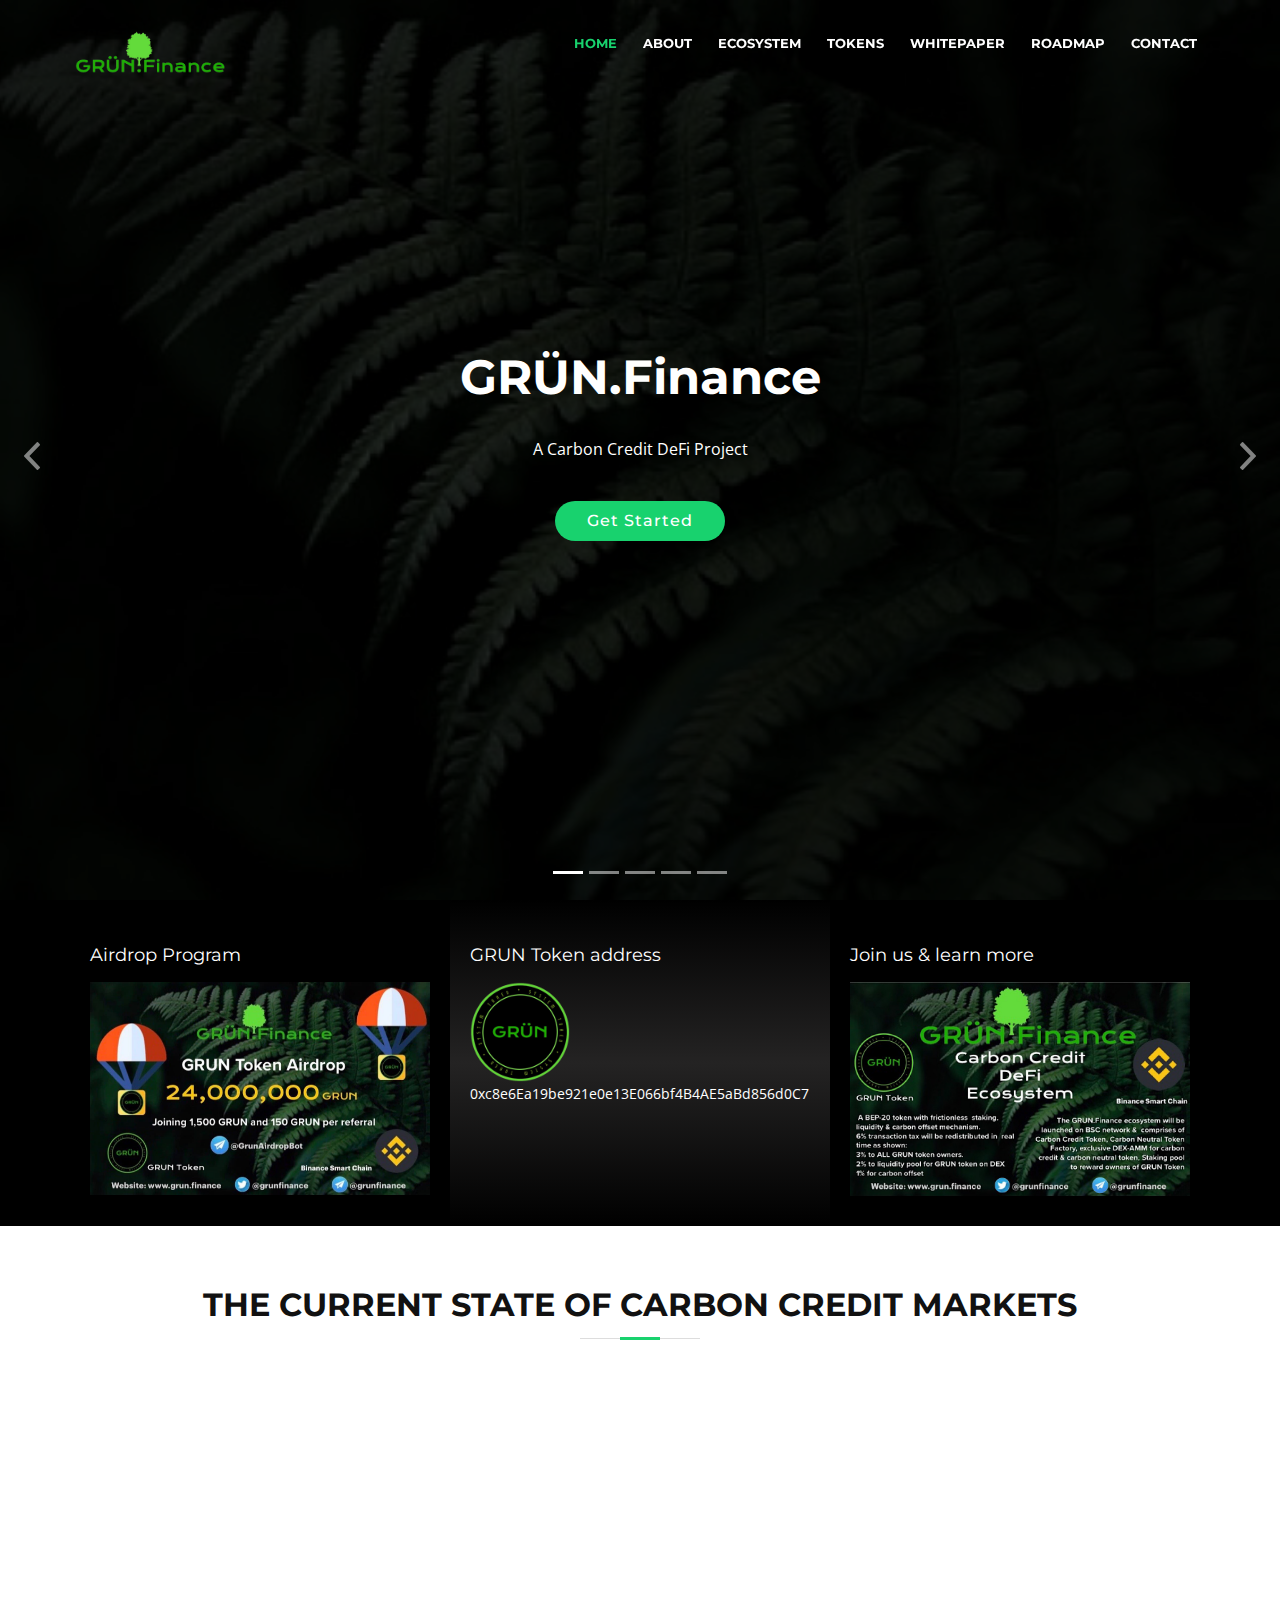
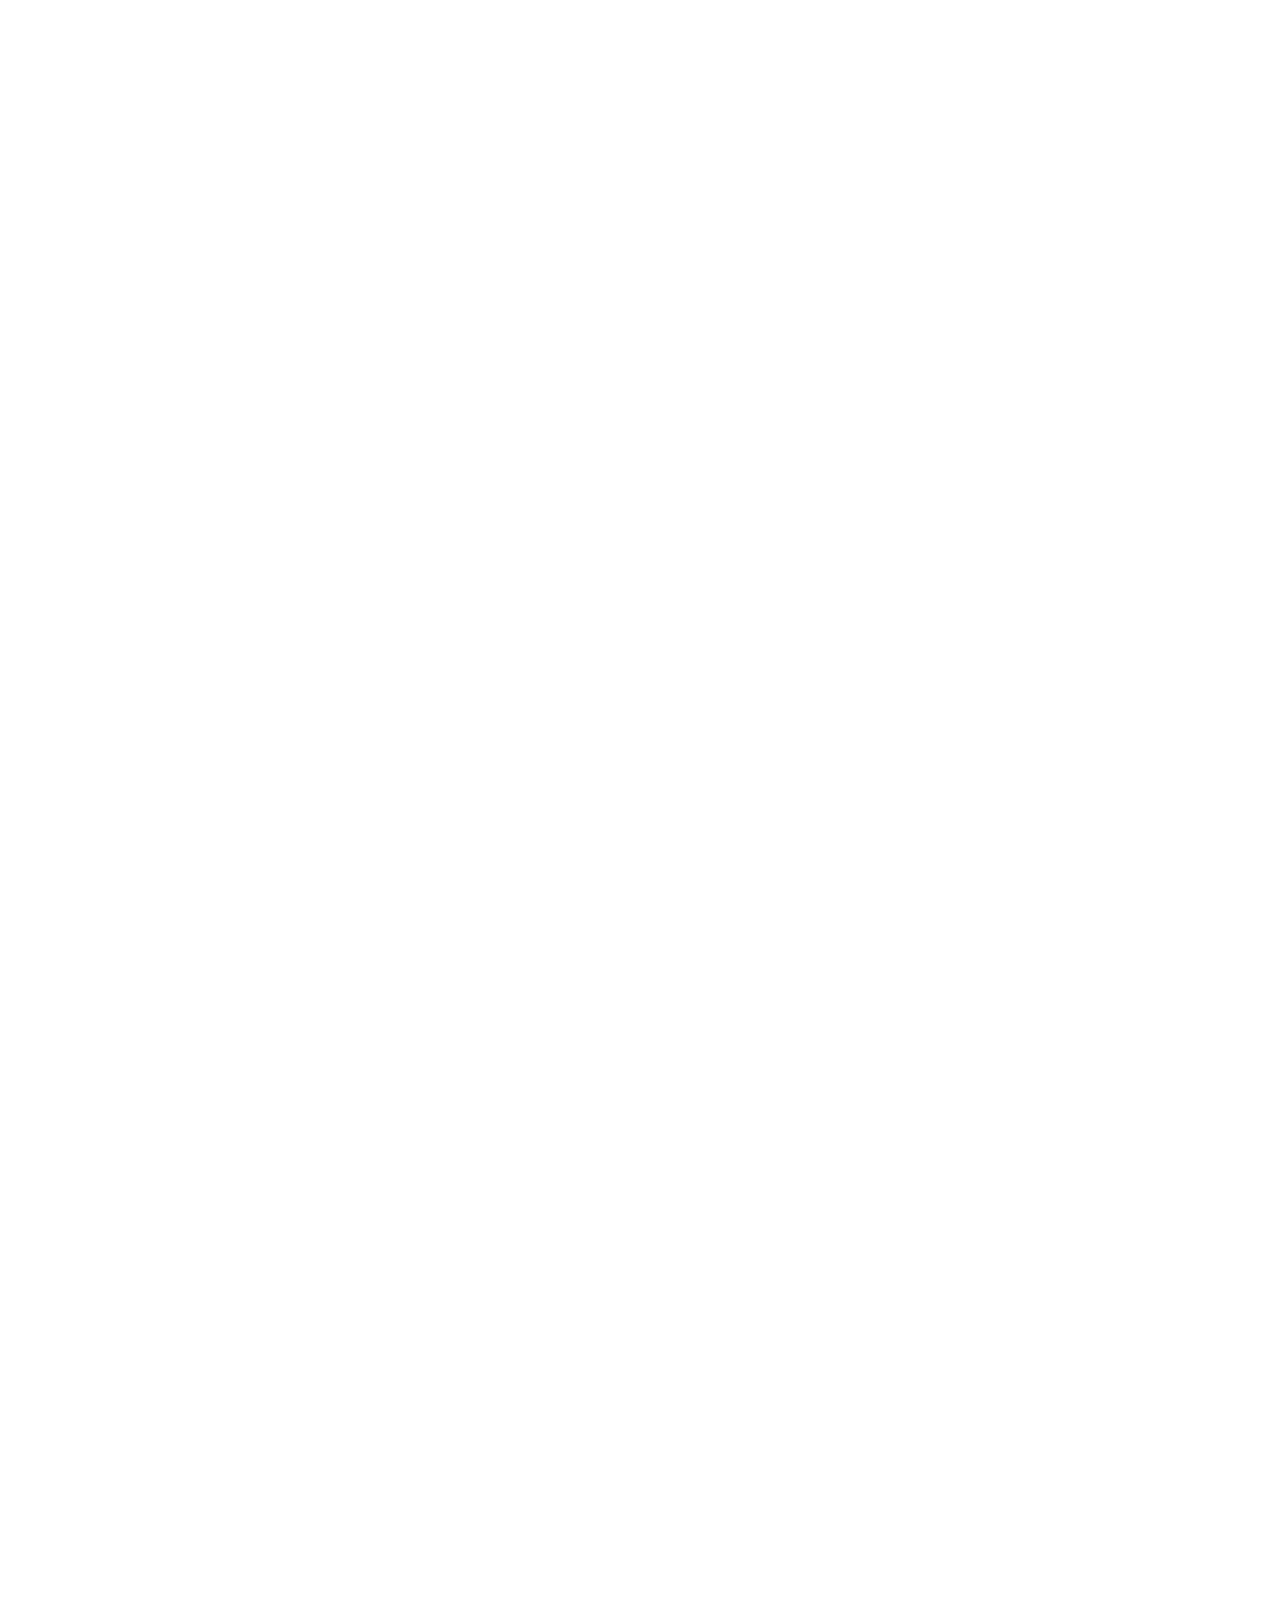
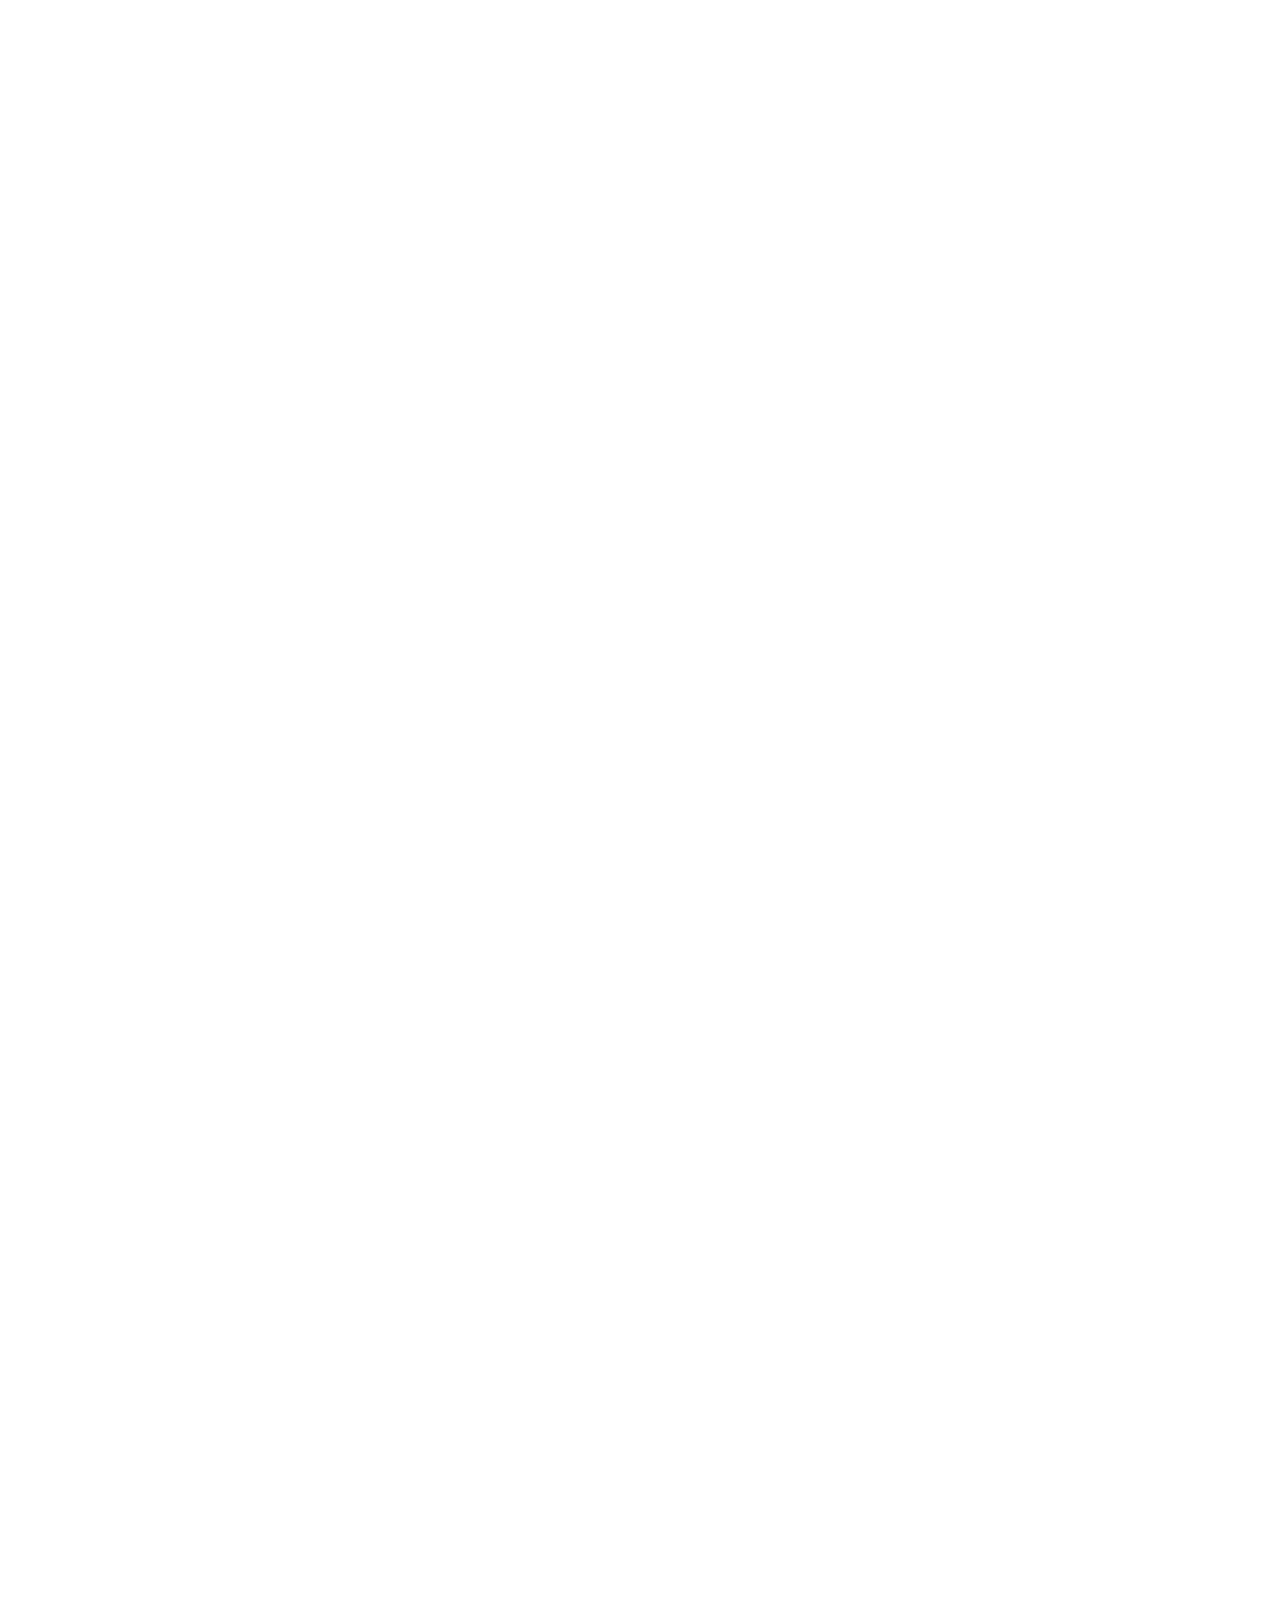
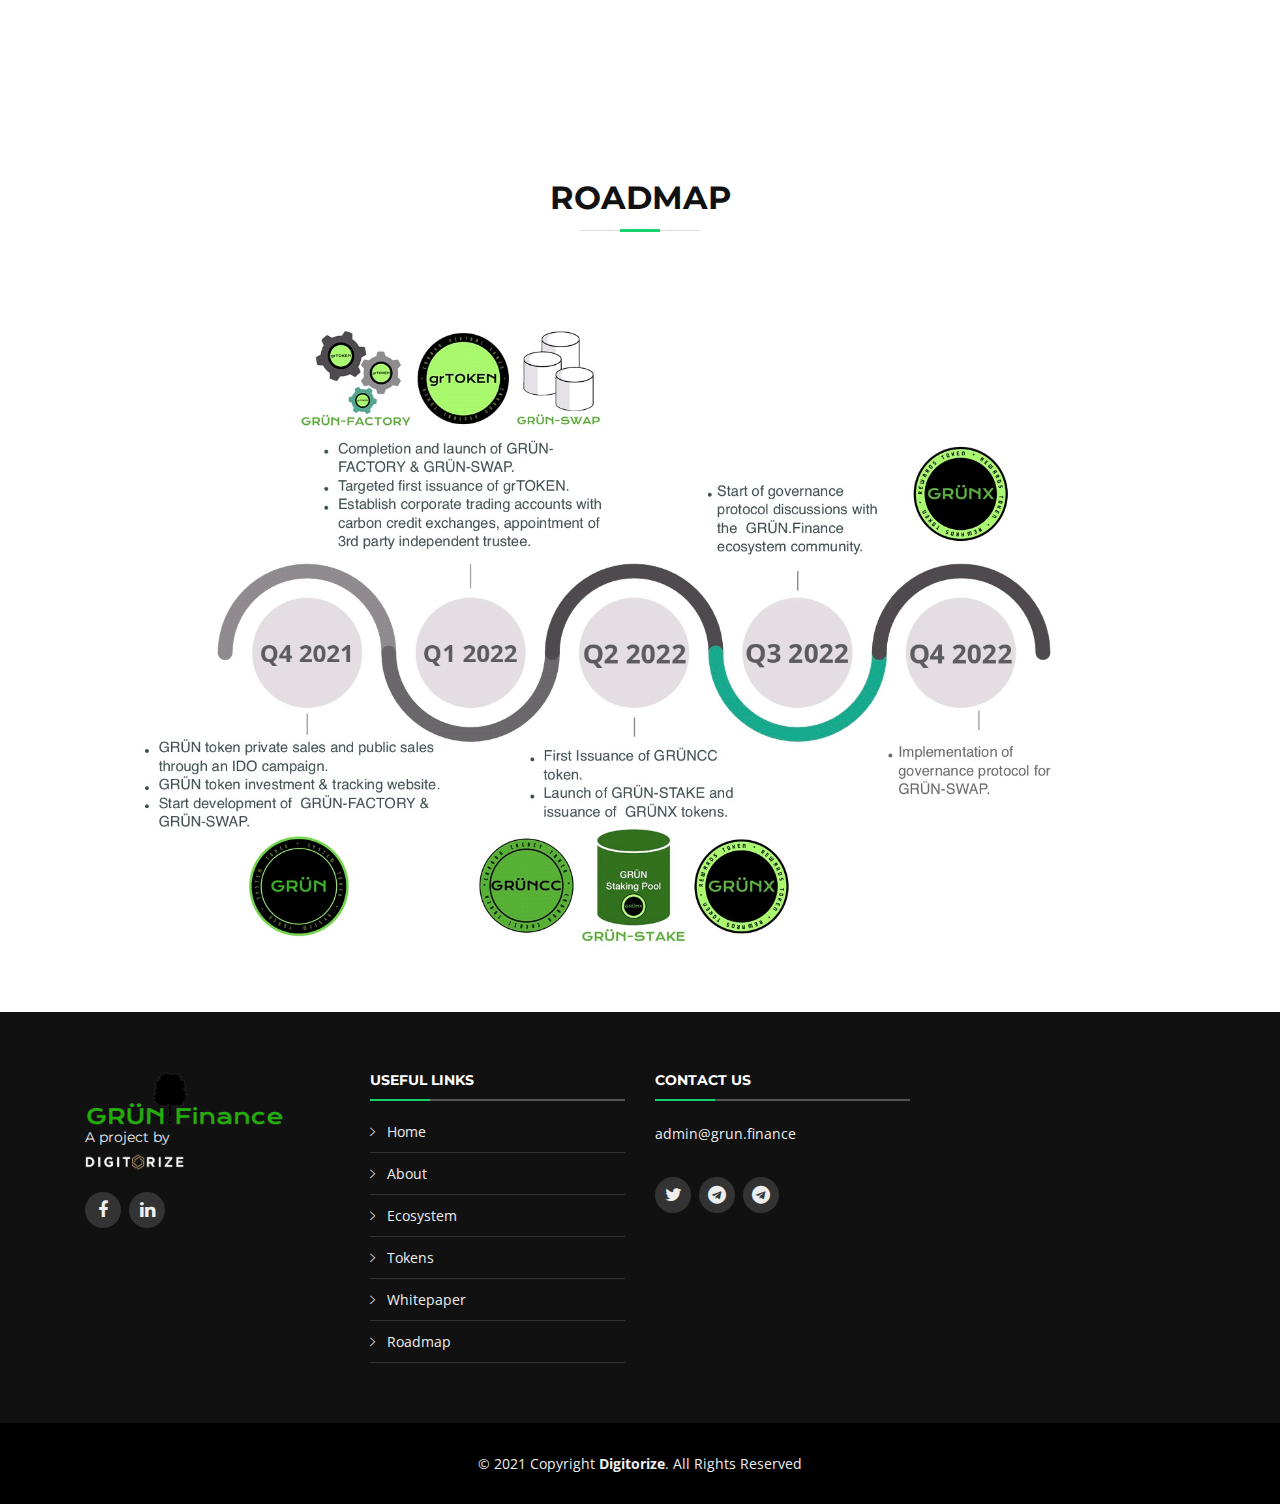
<file: index.html>
<!DOCTYPE html>
<html lang="en">
<head>
  <meta charset="utf-8">
  <title>GRÜN.Finance</title>
  <meta content="width=device-width, initial-scale=1.0" name="viewport">
  <meta content="" name="keywords">
  <meta content="" name="description">

  <!-- Favicons -->
  <link href="img/grunfavicon.png" rel="icon">
  <link href="img/apple-touch-icon.png" rel="apple-touch-icon">

  <!-- Google Fonts -->
  <link href="https://fonts.googleapis.com/css?family=Open+Sans:300,300i,400,400i,700,700i|Montserrat:300,400,500,700" rel="stylesheet">

  <!-- Bootstrap CSS File -->
  <link href="lib/bootstrap/css/bootstrap.min.css" rel="stylesheet">

  <!-- Libraries CSS Files -->
  <link href="lib/font-awesome/css/font-awesome.min.css" rel="stylesheet">
  <link href="lib/animate/animate.min.css" rel="stylesheet">
  <link href="lib/ionicons/css/ionicons.min.css" rel="stylesheet">
  <link href="lib/owlcarousel/assets/owl.carousel.min.css" rel="stylesheet">
  <link href="lib/lightbox/css/lightbox.min.css" rel="stylesheet">

  <!-- Main Stylesheet File -->
  <link href="css/style.css" rel="stylesheet">

  
</head>

<body>

  <!--==========================
    Header
  ============================-->
  <header id="header">
    <div class="container-fluid">

      <div id="logo" class="pull-left">
        <!--<h1><a href="#intro" class="scrollto">BizPage</a></h1>-->
        <!-- Uncomment below if you prefer to use an image logo -->
        <a href="#intro"><img src="img/logo.png" width="150" height="auto" alt="Responsive image" title="" /></a>

      </div>

      <nav id="nav-menu-container">
        <ul class="nav-menu">
          <li class="menu-active"><a href="#intro">Home</a></li>
          <li><a href="#about">About</a></li>
          <li><a href="#ecosystem">Ecosystem</a></li>
          <li><a href="#tokens">Tokens</a></li>
          <li><a href="#call-to-action">Whitepaper</a></li>
          <li><a href="#roadmap">Roadmap</a></li>
          <li><a href="#footer">Contact</a></li>
        </ul>
      </nav><!-- #nav-menu-container -->
    </div>
  </header><!-- #header -->

  <!--==========================
    Intro Section
  ============================-->
  <section id="intro">
    <div class="intro-container">
      <div id="introCarousel" class="carousel  slide carousel-fade" data-ride="carousel">

        <ol class="carousel-indicators"></ol>

        <div class="carousel-inner" role="listbox">

          <div class="carousel-item active">
            <div class="carousel-background"><img src="img/intro-carousel/bg1.jpg" alt=""></div>
            <div class="carousel-container">
              <div class="carousel-content">
                <h2>GRÜN.Finance</h2>
                <p>A Carbon Credit DeFi Project</p>
                <a href="#about" class="btn-get-started scrollto">Get Started</a>
              </div>
            </div>
          </div>

          <div class="carousel-item">
            <div class="carousel-background"><img src="img/intro-carousel/bg2.jpg" alt=""></div>
            <div class="carousel-container">
              <div class="carousel-content">
                
                <p>“Cryptocurrency is a good idea on many levels and we believe it has a promising future, but this cannot come at great cost to the environment.”</p>
                  <h5>Elon Musk, Tesla CEO</h5>
                <a href="#about" class="btn-get-started scrollto">Get Started</a>
              </div>
            </div>
          </div>

          <div class="carousel-item">
            <div class="carousel-background"><img src="img/intro-carousel/bg3.jpg" alt=""></div>
            <div class="carousel-container">
              <div class="carousel-content">
                
                <p>“Climate change is a terrible problem, and it absolutely needs to be solved. It deserves to be a huge priority.”
                  </p>
                  <h5>Bill Gates, Founder of Microsoft</h5>
                <a href="#about" class="btn-get-started scrollto">Get Started</a>
              </div>
            </div>
          </div>

          <div class="carousel-item">
            <div class="carousel-background"><img src="img/intro-carousel/bg6.jpg" alt=""></div>
            <div class="carousel-container">
              <div class="carousel-content">
               
                <p>“By polluting the oceans, not mitigating CO2 emissions and destroying our biodiversity, we are killing our planet. Let us face it, there is no planet B.”
                </p>
                <h5>Emmanuel Macron, President of France</h5>
                <a href="#about" class="btn-get-started scrollto">Get Started</a>
              </div>
            </div>
          </div>

          <div class="carousel-item">
            <div class="carousel-background"><img src="img/intro-carousel/bg5.jpg" alt=""></div>
            <div class="carousel-container">
              <div class="carousel-content">
                
                <p>“What you do makes a difference, and you have to decide what kind of difference you want to make.”
                  </p>
                  <h5>Dr Jane Goodall, Scientist & Activist</h5>
                <a href="#about" class="btn-get-started scrollto">Get Started</a>
              </div>
            </div>
          </div>

          

        </div>

        <a class="carousel-control-prev" href="#introCarousel" role="button" data-slide="prev">
          <span class="carousel-control-prev-icon ion-chevron-left" aria-hidden="true"></span>
          <span class="sr-only">Previous</span>
        </a>

        <a class="carousel-control-next" href="#introCarousel" role="button" data-slide="next">
          <span class="carousel-control-next-icon ion-chevron-right" aria-hidden="true"></span>
          <span class="sr-only">Next</span>
        </a>

      </div>
    </div>
  </section><!-- #intro -->

  <main id="main">

    <!--==========================
      Featured Services Section
    ============================-->
   <section id="featured-services">
      <div class="container">
        <div class="row">

          <div class="col-lg-4 box">
          <!--  <i class="ion-ios-parachute-outline"></i> -->
            <h4 class="title"><a href="https://t.me/GrunAirdropBot">Airdrop Program</a></h4>
            <img src="img/airdrop.jpg" alt="" class="img-fluid">
          <!--  <p class="description">Voluptatum deleniti atque corrupti quos dolopiditate non provident</p> -->
          </div>

          <div class="col-lg-4 box box-bg">
          <!--  <i class="ion-ios-stopwatch-outline"></i> -->
            <h4 class="title"><a href="https://bscscan.com/token/0xc8e6Ea19be921e0e13E066bf4B4AE5aBd856d0C7">GRUN Token address</a></h4>
            <img src="img/grun.png" style="max-width: 100px;" alt="" class="img-fluid">
            <p class="description">0xc8e6Ea19be921e0e13E066bf4B4AE5aBd856d0C7 </p>
          </div>

          <div class="col-lg-4 box">
          <!--  <i class="ion-ios-heart-outline"></i> -->
            <h4 class="title"><a href="https://t.me/grunfinance">Join us & learn more</a></h4>
            <img src="img/summary.jpg" alt="" class="img-fluid">
          <!--  <p class="description">Duis aute irure dolor in reprehenderit in voluptate pariatur</p> -->
          </div>

        </div>
      </div>
    </section> 
    <!--==========================
      About Us Section
    ============================-->
    <section id="about">
      <div class="container">

        <header class="section-header">
          
          <h3>The Current State of Carbon Credit Markets</h3>
       <!--   <p>Lorem ipsum dolor sit amet, consectetur adipiscing elit, sed do eiusmod tempor incididunt ut labore et dolore magna aliqua. Ut enim ad minim veniam, quis nostrud exercitation ullamco laboris nisi ut aliquip ex ea commodo consequat.</p> -->
       <div class="row about-cols">

        <div class="col-md-6 wow fadeInUp">
          <div class="about-col">
            <h2 class="title"><a href="#">The 1.5°C Target</a></h2>
            <p>
              The Global Carbon Markets grew by over 20% in 2020 reaching US$267 billion and is expected to grow further as nations race to meet the 1.5°C Global warming target. Reaching this 1.5°C target will require a large quantity of negative emissions, including some generated using carbon credits.
            </p>
          </div>
        </div>

        <div class="col-md-6 wow fadeInUp">
          <div class="about-col">
            
            <h2 class="title"><a href="#">Preserve of the wealthy</a></h2>
            <p>
              The carbon credit market prices have recovered since 2013 and is expected to trend higher, however investments in carbon credits is still the preserve of institutions and high networth individual ("HNWI") investors. Retail investors can only invest in carbon offset which ironically is the exit strategy for these institutions & HNWI investors.
            </p>
          </div>
        </div>

      </div>
      
      
      
      </header>


      <div class="container">
        <div class="row about-cols">
          <br/>
          <br/>
          <br/>

          <div class="col-md-4 wow fadeInUp">
            <div class="about-col">
              <div class="img">
                <img src="img/mission.jpg" alt="" class="img-fluid">
                <div class="icon"><i class="ion-ios-speedometer-outline"></i></div>
              </div>
              <h2 class="title"><a href="#">Our Mission</a></h2>
              <p>
                To open up the carbon credit markets for everyone to participate as an investors and gain from the expected future growth of the markets.
              </p>
            </div>
          </div>

          <div class="col-md-4 wow fadeInUp" data-wow-delay="0.1s">
            <div class="about-col">
              <div class="img">
                <img src="img/plan.jpg" alt="" class="img-fluid">
                <div class="icon"><i class="ion-ios-list-outline"></i></div>
              </div>
              <h2 class="title"><a href="#">Our Plan</a></h2>
              <p>
                To create a comprehensive and decentralized ecosystem for the carbon credit markets using DeFi business model, where users will be in control.  
              </p>
            </div>
          </div>

          <div class="col-md-4 wow fadeInUp" data-wow-delay="0.2s">
            <div class="about-col">
              <div class="img">
                <img src="img/vision.png" alt="" class="img-fluid">
                <div class="icon"><i class="ion-ios-eye-outline"></i></div>
              </div>
              <h2 class="title"><a href="#">Our Vision</a></h2>
              <p>
                To see complete adoption of carbon offset practices by the blockchain and cryptocurrency communities.
              </p>
            </div>
          </div>

        </div>
      </div>

      </div>
    </section><!-- #about -->

    <!--==========================
      Services Section
    ============================-->
    <section id="ecosystem">
      <div class="container">

        <header class="section-header wow fadeInUp">
          <h3>ECOSYSTEM</h3>
          <p>The GRÜN.Finance Ecosystem comprises of 5 components which will be gradually developed and launched. GRÜN.Finance will initially be launched on BSC mainnet, however in the future the team plans to also launch it on other networks such as Ethereum and Polygon amongst others </p>

          <div class="row">
            <div class="col-md-3 center-xs">
            </div>
            <div class="col-md-6 center-xs">
                <img src="img/Ecosystem.jpg" width="500" height="auto" alt="Responsive image">
                <br/>
                <br/>
                <br/>
                <br/>
            </div>
            <div class="col-md-3 center-xs">
            </div>
         </div>
        </header>
      
      
      <div class="container">

        <div class="row">

          <div class="col-lg-4 col-md-6 box wow bounceInUp" data-wow-duration="1.4s">
        <!--    <div class="icon"><i class="ion-ios-analytics-outline"></i></div> -->
            <h4 class="title"><a href="">GRÜN TOKEN</a></h4>
            <p class="description">The system token for GRÜN.Finance ecosystem. Buy and earn share of 3% transaction fee on ALL GRÜN TOKEN transactions.</p>
          </div>
          <div class="col-lg-4 col-md-6 box wow bounceInUp" data-wow-duration="1.4s">
        <!--    <div class="icon"><i class="ion-ios-bookmarks-outline"></i></div>-->
            <h4 class="title"><a href="">GRÜN CARBON CREDIT TOKENS</a></h4>
            <p class="description">Invest in carbon credits future upside or use it for carbon offset.</p>
          </div>
          <div class="col-lg-4 col-md-6 box wow bounceInUp" data-wow-duration="1.4s">
        <!--   <div class="icon"><i class="ion-ios-paper-outline"></i></div> --> 
            <h4 class="title"><a href="">GRÜN-FACTORY</a></h4>
            <p class="description">Convert any BEP-20 tokens into carbon neutral grTOKENS, for example: grCAKE, grWOO, grBAND.</p>
          </div>
          <div class="col-lg-6 col-md-6 box wow bounceInUp" data-wow-delay="0.1s" data-wow-duration="1.4s">
        <!--    <div class="icon"><i class="ion-ios-speedometer-outline"></i></div>-->
            <h4 class="title"><a href="">GRÜN-SWAP</a></h4>
            <p class="description">A DEX exclusively for carbon credit tokens, carbon neutral tokens, grTOKENS & GRÜN TOKEN. Add to liquidity pools and earn share of the LP trading fees</p>
          </div>
          <div class="col-lg-6 col-md-6 box wow bounceInUp" data-wow-delay="0.1s" data-wow-duration="1.4s">
        <!--    <div class="icon"><i class="ion-ios-barcode-outline"></i></div>-->
            <h4 class="title"><a href="">GRÜN-STAKE</a></h4>
            <p class="description">Put your GRÜN TOKEN to work by staking and earning shares of all LPs trading fees & aggregator fees.</p>
          </div>
       

        </div>

      </div>
     

      </div>
    </section><!-- #services -->


 <!--==========================
      Tokens Section
    ============================-->
    <section id="tokens">
      <div class="container">
        <br/>
        <br/>
        <br/>

        <header class="section-header wow fadeInUp">
          <h3>TOKENS</h3>
          <p>Once fully completed the GRUN.Finance Ecosystem will be powered by these 4 tokens below. Starting with GRÜN TOKEN the other tokens will be introduced gradually as the ecosystem is developed. Although each token has different purposes, in combination it complements each other and ensures smooth running of the ecosystem.</p>
        </header>
      
      
      <div class="container">
        <div class="row">
          <div class="col-lg-4 col-md-6 box wow bounceInUp" data-wow-duration="1.4s">
            <img src="img/grun.png" class="display" width="250" height="auto" alt="Responsive image">
          </div>
          <div class="col-lg-8 col-md-4 box wow bounceInUp" data-wow-duration="1.4s">
            <h4 class="title"><a href="">GRÜN TOKEN</a></h4>
            <p class="description">GRÜN Token has a frictionless staking, liquidity and carbon offset mechanism. Every transfer of the token attracts a transaction fee of 6%. This fee will be distributed in real time as shown:
            <br/><br/>i)   3% to be shared amongst the GRÜN owners. 
            <br/>ii)  2% to be added to the DEX's liquidity pool where GRÜN tokens are listed. 
            <br/>iii) 1% to be used for purchasing carbon offset. 
            <br/><br/>The total supply is 2,000,000,000 GRUN and 500,000,000 GRUN will be made available for token sale.</p>
          </div>         
        </div>
      </div>

      <div class="container">
        <div class="row">
          <div class="col-lg-4 col-md-6 box wow bounceInUp" data-wow-duration="1.4s">
            <img src="img/gruncc.png" class="display" width="250" height="auto" alt="Responsive image">
          </div>
          <div class="col-lg-8 col-md-4 box wow bounceInUp" data-wow-duration="1.4s">
            <h4 class="title"><a href="">GRÜN CARBON CREDIT TOKEN</a></h4>
            <p class="description">GRÜNCC token is backed by voluntary carbon credit, each token represents 1 kgCO2e, compared to the standard carbon credit unit of 1 tCO2e per unit.<br/><br/> 
            The voluntary carbon credits are generated from clean energy, forestry, landfill and biomass projects verified by VERRA & Gold Standard.<br/><br/>
            Investors can purchased GRÜNCC token for investment purpose or to offset their individual or businesses carbon footprint. Learn more about carbon offset by clicking on the button below.<br/>
        <!--    <a class="cta-btn" href="#">Download</a>-->
       
            <a href="https://www.offsetguide.org/understanding-carbon-offsets/carbon-offset-programs/voluntary-offset-programs/verified-carbon-standard/">
              <button type="button" class="btn btn-outline-success">Carbon Offset</button></a>
           </p>
          </div>
        </div>
      </div>

      <div class="container">
        <div class="row">
          <div class="col-lg-4 col-md-6 box wow bounceInUp" data-wow-duration="1.4s">
            <img src="img/grtoken.png" class="display" width="250" height="auto" alt="Responsive image">
          </div>
          <div class="col-lg-8 col-md-4 box wow bounceInUp" data-wow-duration="1.4s">
            <h4 class="title"><a href="">grTOKEN - Carbon Neutral Token</a></h4>
            <p class="description">Any user can create carbon neutral tokens by sending any tokens (base token) + a certain number of carbon credit backed tokens to the GRÜN-FACTORY.<br/><br/>
            A carbon neutral token starting with the prefix 'gr' and followed by the token symbol will be issued to the user. The grTOKEN can be traded on GRÜN-SWAP or any other DEXes.
            <br/><br/>Automated carbon offset happens when user redeems the grTOKEN for the base token.</p>
            <br/><br/>
          </div>
        </div>
      </div>

      <div class="container">
        <div class="row">
          <div class="col-lg-4 col-md-6 box wow bounceInUp" data-wow-duration="1.4s">
            <img src="img/grunx1.png" class="display" width="250" height="auto" alt="Responsive image">
          </div>
          <div class="col-lg-8 col-md-4 box wow bounceInUp" data-wow-duration="1.4s">
            <h4 class="title"><a href="">GRÜNX Rewards Token</a></h4>
            <p class="description">GRÜNX tokens are issued to any user who stakes their GRÜN tokens in GRÜN-STAKE.<br/>
            Staking rewards are:<br/>
            <br/>i)  0.05% out of 0.30% transaction fees on ALL liquidity pools on GRÜN-SWAP
            <br/>ii) 10% share in GRÜN-SWAP DEX aggregator fees
            <br/><br/>In addition the user still continue to earn the 3% share of transaction fees on GRÜN tokens.</p>
            <br/><br/>
          </div>
        </div>
      </div>
          



        </div>
    </section><!-- #tokens -->


    <!--==========================
      Whitepaper Section
    ============================-->
    <section id="call-to-action" class="wow fadeIn">
      <div class="container text-center">
        <h3>WHITEPAPER</h3>
        <p> Please click on the button below to download the whitepaper and learn more details about the GRUN.Finance's Ecosystem as well as the details on GRUN Token's private & public sales, its token distribution and usage of funds. </p>
        <a class="cta-btn" href="/GRUNfinance-whitepaper-V2.06.pdf">Download</a>
      </div>
    </section><!-- #call-to-action -->

  
    <!--==========================
      Skills Section
    ============================-->
    <section id="roadmap">
      <div class="container">

        <header class="section-header">
          <br/><br/>
          <h3>ROADMAP</h3>
          <p></p>
        </header>
        <div>
          <img src="img/roadmap.jpg" width="100%" height="auto" alt="Responsive image" display="block">
        </div>
        <br/>
        <br/>
      </div>
    </section>

  


  </main>

  <!--==========================
    Footer
  ============================-->
  <footer id="footer">
    <div class="footer-top">
      <div class="container">
        <div class="row">

          <div class="col-lg-3 col-md-6 footer-info center-xs">
            <img src="img/logo1.png" class="" style="max-width: 200px;" display="block">
                    <br/>
                    <p>A project by</p>
                  
                    <img src="img/cropped-main-logo-1.png" class="" style="max-width: 100px;">
                     <div class="social-links">
                      <br/>
                      
                      <a href="https://facebook.com/ip2pglobal" class="facebook"><i class="fa fa-facebook"></i></a>
                      <a href="https://linkedin.com/ip2pglobal" class="linkedin"><i class="fa fa-linkedin"></i></a>
                    </div>
          </div>

        <!--  <div class="col-lg-3 col-md-6 footer-info">
            <h4>Profile</h4>
            <p>iP2P Global was established in 2015, the Founders are ex-investment bankers with vast experience in banking, capital markets, derivatives & fund management. The company successfully launched a P2P lending platform (2016) & P2P escrow marketplace (2018), and is now concentrating on DeFi and NFT projects.</p>
          </div> -->

          <div class="col-lg-3 col-md-6 footer-links">
            <h4>Useful Links</h4>
            <ul>
              <li><i class="ion-ios-arrow-right"></i> <a href="#intro">Home</a></li>
              <li><i class="ion-ios-arrow-right"></i> <a href="#about">About</a></li>
              <li><i class="ion-ios-arrow-right"></i> <a href="#ecosystem">Ecosystem</a></li>
              <li><i class="ion-ios-arrow-right"></i> <a href="#tokens">Tokens</a></li>
              <li><i class="ion-ios-arrow-right"></i> <a href="#call-to-action">Whitepaper</a></li>
              <li><i class="ion-ios-arrow-right"></i> <a href="#roadmap">Roadmap</a></li>
            </ul>
          </div>

         
          <div class="col-lg-3 col-md-6 footer-contact">
            <h4>Contact Us</h4>
            <p>
              admin@grun.finance
            </p>

            <div class="social-links">
              <a href="https://twitter.com/grunfinance" class="twitter"><i class="fa fa-twitter"></i></a>
            
              <a href="https://t.me/TWQiP2PGLOBAL" class="telegram"><i class="fa fa-telegram"></i></a>
              <a href="https://t.me/grunfinance" class="telegram"><i class="fa fa-telegram"></i></a>
           
            </div>

          </div>

         
          <!--
          <div class="col-lg-3 col-md-6 footer-newsletter">
            <h4>Our Newsletter</h4>
            <p>Tamen quem nulla quae legam multos aute sint culpa legam noster magna veniam enim veniam illum dolore legam minim quorum culpa amet magna export quem marada parida nodela caramase seza.</p>
            <form action="" method="post">
              <input type="email" name="email"><input type="submit"  value="Subscribe">
            </form>
          </div>-->


        </div>
      </div>
    </div>

    <div class="container">
      <div class="copyright">
        &copy; 2021 Copyright <strong>Digitorize</strong>. All Rights Reserved
      </div>
    
    </div>
  </footer><!-- #footer -->

  <a href="#" class="back-to-top"><i class="fa fa-chevron-up"></i></a>
  <!-- Uncomment below i you want to use a preloader -->
  <!-- <div id="preloader"></div> -->

  <!-- JavaScript Libraries -->
  <script src="lib/jquery/jquery.min.js"></script>
  <script src="lib/jquery/jquery-migrate.min.js"></script>
  <script src="lib/bootstrap/js/bootstrap.bundle.min.js"></script>
  <script src="lib/easing/easing.min.js"></script>
  <script src="lib/superfish/hoverIntent.js"></script>
  <script src="lib/superfish/superfish.min.js"></script>
  <script src="lib/wow/wow.min.js"></script>
  <script src="lib/waypoints/waypoints.min.js"></script>
  <script src="lib/counterup/counterup.min.js"></script>
  <script src="lib/owlcarousel/owl.carousel.min.js"></script>
  <script src="lib/isotope/isotope.pkgd.min.js"></script>
  <script src="lib/lightbox/js/lightbox.min.js"></script>
  <script src="lib/touchSwipe/jquery.touchSwipe.min.js"></script>
  <!-- Contact Form JavaScript File -->
  <script src="contactform/contactform.js"></script>

  <!-- Template Main Javascript File -->
  <script src="js/main.js"></script>

</body>
</html>
</file>
<file: css/style.css>
/*
  Theme Name: BizPage
  Theme URL: https://bootstrapmade.com/bizpage-bootstrap-business-template/
  Author: BootstrapMade.com
  License: https://bootstrapmade.com/license/
*/

/*--------------------------------------------------------------
# General
--------------------------------------------------------------*/

body {
  background: #fff;
  color: #666666;
  font-family: "Open Sans", sans-serif;
}

a {
  color: #18d26e;
  transition: 0.5s;
}

a:hover,
a:active,
a:focus {
  color: #18d36e;
  outline: none;
  text-decoration: none;
}

p {
  padding: 0;
  margin: 0 0 30px 0;
}

h1,
h2,
h3,
h4,
h5,
h6 {
  font-family: "Montserrat", sans-serif;
  font-weight: 400;
  margin: 0 0 20px 0;
  padding: 0;
}

/* Back to top button */

.back-to-top {
  position: fixed;
  display: none;
  background: #18d26e;
  color: #fff;
  width: 44px;
  height: 44px;
  text-align: center;
  line-height: 1;
  font-size: 16px;
  border-radius: 50%;
  right: 15px;
  bottom: 15px;
  transition: background 0.5s;
  z-index: 11;
}

.back-to-top i {
  padding-top: 12px;
  color: #fff;
}

/* Prelaoder */

#preloader {
  position: fixed;
  top: 0;
  left: 0;
  right: 0;
  bottom: 0;
  z-index: 9999;
  overflow: hidden;
  background: #fff;
}

#preloader:before {
  content: "";
  position: fixed;
  top: calc(50% - 30px);
  left: calc(50% - 30px);
  border: 6px solid #f2f2f2;
  border-top: 6px solid #18d26e;
  border-radius: 50%;
  width: 60px;
  height: 60px;
  -webkit-animation: animate-preloader 1s linear infinite;
  animation: animate-preloader 1s linear infinite;
}

@-webkit-keyframes animate-preloader {
  0% {
    -webkit-transform: rotate(0deg);
    transform: rotate(0deg);
  }

  100% {
    -webkit-transform: rotate(360deg);
    transform: rotate(360deg);
  }
}

@keyframes animate-preloader {
  0% {
    -webkit-transform: rotate(0deg);
    transform: rotate(0deg);
  }

  100% {
    -webkit-transform: rotate(360deg);
    transform: rotate(360deg);
  }
}

/*--------------------------------------------------------------
# Header
--------------------------------------------------------------*/

#header {
  padding: 30px 0;
  height: 92px;
  position: fixed;
  left: 0;
  top: 0;
  right: 0;
  transition: all 0.5s;
  z-index: 997;
}

#header.header-scrolled {
  background: rgba(0, 0, 0, 0.9);
  padding: 20px 0;
  height: 72px;
  transition: all 0.5s;
}

#header #logo {
  width: 50px;
  float: left;
}

#header #logo h1 {
  font-size: 34px;
  margin: 0;
  padding: 0;
  line-height: 1;
  font-family: "Montserrat", sans-serif;
  font-weight: 700;
  letter-spacing: 3px;
}

#header #logo h1 a,
#header #logo h1 a:hover {
  color: #fff;
  padding-left: 10px;
  border-left: 4px solid #18d26e;
}

#header #logo img {
  padding: 0;
  margin: 0;
}

/*--------------------------------------------------------------
# Intro Section
--------------------------------------------------------------*/

#intro {
  display: table;
  width: 100%;
  height: 100vh;
  background: #000;
}

#intro .carousel-item {
  width: 100%;
  height: 100vh;
  background-size: cover;
  background-position: center;
  background-repeat: no-repeat;
}

#intro .carousel-item::before {
  content: '';
  background-color: rgba(0, 0, 0, 0.7);
  position: absolute;
  height: 100%;
  width: 100%;
  top: 0;
  right: 0;
  left: 0;
  bottom: 0;
}

#intro .carousel-container {
  display: -webkit-box;
  display: -webkit-flex;
  display: -ms-flexbox;
  display: flex;
  -webkit-box-pack: center;
  -webkit-justify-content: center;
  -ms-flex-pack: center;
  justify-content: center;
  -webkit-box-align: center;
  -webkit-align-items: center;
  -ms-flex-align: center;
  align-items: center;
  position: absolute;
  bottom: 0;
  top: 0;
  left: 0;
  right: 0;
}

#intro .carousel-background img {
  max-width: 100%;
}

#intro .carousel-content {
  text-align: center;
}

#intro h2 {
  color: #fff;
  margin-bottom: 30px;
  font-size: 48px;
  font-weight: 700;
}

#intro p {
  width: 80%;
  margin: 0 auto 30px auto;
  color: #fff;
}

#intro .carousel-fade {
  overflow: hidden;
}

#intro .carousel-fade .carousel-inner .carousel-item {
  transition-property: opacity;
}

#intro .carousel-fade .carousel-inner .carousel-item,
#intro .carousel-fade .carousel-inner .active.carousel-item-left,
#intro .carousel-fade .carousel-inner .active.carousel-item-right {
  opacity: 0;
}

#intro .carousel-fade .carousel-inner .active,
#intro .carousel-fade .carousel-inner .carousel-item-next.carousel-item-left,
#intro .carousel-fade .carousel-inner .carousel-item-prev.carousel-item-right {
  opacity: 1;
  transition: 0.5s;
}

#intro .carousel-fade .carousel-inner .carousel-item-next,
#intro .carousel-fade .carousel-inner .carousel-item-prev,
#intro .carousel-fade .carousel-inner .active.carousel-item-left,
#intro .carousel-fade .carousel-inner .active.carousel-item-right {
  left: 0;
  -webkit-transform: translate3d(0, 0, 0);
  transform: translate3d(0, 0, 0);
}

#intro .carousel-control-prev,
#intro .carousel-control-next {
  width: 10%;
}

#intro .carousel-control-next-icon,
#intro .carousel-control-prev-icon {
  background: none;
  font-size: 32px;
  line-height: 1;
}

#intro .carousel-indicators li {
  cursor: pointer;
}

#intro .btn-get-started {
  font-family: "Montserrat", sans-serif;
  font-weight: 500;
  font-size: 16px;
  letter-spacing: 1px;
  display: inline-block;
  padding: 8px 32px;
  border-radius: 50px;
  transition: 0.5s;
  margin: 10px;
  color: #fff;
  background: #18d26e;
}

#intro .btn-get-started:hover {
  background: #fff;
  color: #18d26e;
}

/*--------------------------------------------------------------
# Navigation Menu
--------------------------------------------------------------*/

/* Nav Menu Essentials */

.nav-menu,
.nav-menu * {
  margin: 0;
  padding: 0;
  list-style: none;
}

.nav-menu ul {
  position: absolute;
  display: none;
  top: 100%;
  left: 0;
  z-index: 99;
}

.nav-menu li {
  position: relative;
  white-space: nowrap;
}

.nav-menu > li {
  float: left;
}

.nav-menu li:hover > ul,
.nav-menu li.sfHover > ul {
  display: block;
}

.nav-menu ul ul {
  top: 0;
  left: 100%;
}

.nav-menu ul li {
  min-width: 180px;
}

/* Nav Menu Arrows */

.sf-arrows .sf-with-ul {
  padding-right: 30px;
}

.sf-arrows .sf-with-ul:after {
  content: "\f107";
  position: absolute;
  right: 15px;
  font-family: FontAwesome;
  font-style: normal;
  font-weight: normal;
}

.sf-arrows ul .sf-with-ul:after {
  content: "\f105";
}

/* Nav Meu Container */

#nav-menu-container {
  float: right;
  margin: 0;
}

/* Nav Meu Styling */

.nav-menu a {
  padding: 0 8px 10px 8px;
  text-decoration: none;
  display: inline-block;
  color: #fff;
  font-family: "Montserrat", sans-serif;
  font-weight: 700;
  font-size: 13px;
  text-transform: uppercase;
  outline: none;
}

.nav-menu li:hover > a,
.nav-menu > .menu-active > a {
  color: #18d26e;
}

.nav-menu > li {
  margin-left: 10px;
}

.nav-menu ul {
  margin: 4px 0 0 0;
  padding: 10px;
  box-shadow: 0px 0px 30px rgba(127, 137, 161, 0.25);
  background: #fff;
}

.nav-menu ul li {
  transition: 0.3s;
}

.nav-menu ul li a {
  padding: 10px;
  color: #333;
  transition: 0.3s;
  display: block;
  font-size: 13px;
  text-transform: none;
}

.nav-menu ul li:hover > a {
  color: #18d26e;
}

.nav-menu ul ul {
  margin: 0;
}

/* Mobile Nav Toggle */

#mobile-nav-toggle {
  position: fixed;
  right: 0;
  top: 0;
  z-index: 999;
  margin: 20px 20px 0 0;
  border: 0;
  background: none;
  font-size: 24px;
  display: none;
  transition: all 0.4s;
  outline: none;
  cursor: pointer;
}

#mobile-nav-toggle i {
  color: #fff;
}

/* Mobile Nav Styling */

#mobile-nav {
  position: fixed;
  top: 0;
  padding-top: 18px;
  bottom: 0;
  z-index: 998;
  background: rgba(0, 0, 0, 0.8);
  left: -260px;
  width: 260px;
  overflow-y: auto;
  transition: 0.4s;
}

#mobile-nav ul {
  padding: 0;
  margin: 0;
  list-style: none;
}

#mobile-nav ul li {
  position: relative;
}

#mobile-nav ul li a {
  color: #fff;
  font-size: 13px;
  text-transform: uppercase;
  overflow: hidden;
  padding: 10px 22px 10px 15px;
  position: relative;
  text-decoration: none;
  width: 100%;
  display: block;
  outline: none;
  font-weight: 700;
  font-family: "Montserrat", sans-serif;
}

#mobile-nav ul li a:hover {
  color: #18d26e;
}

#mobile-nav ul li li {
  padding-left: 30px;
}

#mobile-nav ul li.menu-active a {
  color: #18d26e;
}

#mobile-nav ul .menu-has-children i {
  position: absolute;
  right: 0;
  z-index: 99;
  padding: 15px;
  cursor: pointer;
  color: #fff;
}

#mobile-nav ul .menu-has-children i.fa-chevron-up {
  color: #18d26e;
}

#mobile-nav ul .menu-has-children li a {
  text-transform: none;
}

#mobile-nav ul .menu-item-active {
  color: #18d26e;
}

#mobile-body-overly {
  width: 100%;
  height: 100%;
  z-index: 997;
  top: 0;
  left: 0;
  position: fixed;
  background: rgba(0, 0, 0, 0.7);
  display: none;
}

/* Mobile Nav body classes */

body.mobile-nav-active {
  overflow: hidden;
}

body.mobile-nav-active #mobile-nav {
  left: 0;
}

body.mobile-nav-active #mobile-nav-toggle {
  color: #fff;
}

/*--------------------------------------------------------------
# Sections
--------------------------------------------------------------*/

/* Sections Header
--------------------------------*/

.section-header h3 {
  font-size: 32px;
  color: #111;
  text-transform: uppercase;
  text-align: center;
  font-weight: 700;
  position: relative;
  padding-bottom: 15px;
}

.section-header h3::before {
  content: '';
  position: absolute;
  display: block;
  width: 120px;
  height: 1px;
  background: #ddd;
  bottom: 1px;
  left: calc(50% - 60px);
}

.section-header h3::after {
  content: '';
  position: absolute;
  display: block;
  width: 40px;
  height: 3px;
  background: #18d26e;
  bottom: 0;
  left: calc(50% - 20px);
}

.section-header p {
  text-align: center;
  padding-bottom: 30px;
  color: #333;
}

/* Section with background
--------------------------------*/

.section-bg {
  background: #f7f7f7;
}

/* Featured Services Section
--------------------------------*/

#featured-services {
  background: #000;
}

#featured-services .box {
  padding: 30px 20px;
}

#featured-services .box-bg {
  background-image: linear-gradient(0deg, #000000 0%, #242323 50%, #000000 100%);
}

#featured-services i {
  color: #18d26e;
  font-size: 48px;
  display: inline-block;
  line-height: 1;
}

#featured-services h4 {
  font-weight: 400;
  margin: 15px 0;
  font-size: 18px;
}

#featured-services h4 a {
  color: #fff;
}

#featured-services h4 a:hover {
  color: #18d26e;
}

#featured-services p {
  font-size: 14px;
  line-height: 24px;
  color: #fff;
  margin-bottom: 0;
}

/* About Us Section
--------------------------------*/

#about {
  background: url("../img/about-bg.jpg") center top no-repeat fixed;
  background-size: cover;
  padding: 60px 0 40px 0;
  position: relative;
}

#about::before {
  content: '';
  position: absolute;
  left: 0;
  right: 0;
  top: 0;
  bottom: 0;
  background: rgba(255, 255, 255, 0.92);
  z-index: 9;
}

#about .container {
  position: relative;
  z-index: 10;
}

#about .about-col {
  background: #fff;
  border-radius: 0 0 4px 4px;
  box-shadow: 0px 2px 12px rgba(0, 0, 0, 0.08);
  margin-bottom: 20px;
}

#about .about-col .img {
  position: relative;
}

#about .about-col .img img {
  border-radius: 4px 4px 0 0;
}

#about .about-col .icon {
  width: 64px;
  height: 64px;
  padding-top: 8px;
  text-align: center;
  position: absolute;
  background-color: #18d26e;
  border-radius: 50%;
  text-align: center;
  border: 4px solid #fff;
  left: calc( 50% - 32px);
  bottom: -30px;
  transition: 0.3s;
}

#about .about-col i {
  font-size: 36px;
  line-height: 1;
  color: #fff;
  transition: 0.3s;
}

#about .about-col:hover .icon {
  background-color: #fff;
}

#about .about-col:hover i {
  color: #18d26e;
}

#about .about-col h2 {
  color: #000;
  text-align: center;
  font-weight: 700;
  font-size: 20px;
  padding: 0;
  margin: 40px 0 12px 0;
}

#about .about-col h2 a {
  color: #000;
}

#about .about-col h2 a:hover {
  color: #18d26e;
}

#about .about-col p {
  font-size: 14px;
  line-height: 24px;
  color: #333;
  margin-bottom: 0;
  padding: 0 20px 20px 20px;
}

/* Services Section
--------------------------------*/

#services {
  background: #fff;
  background-size: cover;
  padding: 60px 0 40px 0;
}

#services .box {
  margin-bottom: 30px;
}

#services .icon {
  float: left;
}

#services .icon i {
  color: #18d26e;
  font-size: 36px;
  line-height: 1;
  transition: 0.5s;
}

#services .title {
  margin-left: 60px;
  font-weight: 700;
  margin-bottom: 15px;
  font-size: 18px;
}

#services .title a {
  color: #111;
}

#services .box:hover .title a {
  color: #18d26e;
}

#services .description {
  font-size: 14px;
  margin-left: 60px;
  line-height: 24px;
  margin-bottom: 0;
}

/* Call To Action Section
--------------------------------*/

#call-to-action {
  background: linear-gradient(rgba(0, 142, 99, 0.1), rgba(0, 0, 0, 0.1)), url(../img/call-to-action-bg.jpg) fixed center center;
  background-size: cover;
  padding: 60px 0;
}

#call-to-action h3 {
  color: #fff;
  font-size: 28px;
  font-weight: 700;
}

#call-to-action p {
  color: #fff;
}

#call-to-action .cta-btn {
  font-family: "Montserrat", sans-serif;
  text-transform: uppercase;
  font-weight: 500;
  font-size: 16px;
  letter-spacing: 1px;
  display: inline-block;
  padding: 8px 28px;
  border-radius: 25px;
  transition: 0.5s;
  margin-top: 10px;
  border: 2px solid #fff;
  color: #fff;
}

#call-to-action .cta-btn:hover {
  background: #18d26e;
  border: 2px solid #18d26e;
}

/* Call To Action Section
--------------------------------*/

#skills {
  padding: 60px 0;
}

#skills .progress {
  height: 35px;
  margin-bottom: 10px;
}

#skills .progress .skill {
  font-family: "Open Sans", sans-serif;
  line-height: 35px;
  padding: 0;
  margin: 0 0 0 20px;
  text-transform: uppercase;
}

#skills .progress .skill .val {
  float: right;
  font-style: normal;
  margin: 0 20px 0 0;
}

#skills .progress-bar {
  width: 1px;
  text-align: left;
  transition: .9s;
}

/* Facts Section
--------------------------------*/

#facts {
  background: url("../img/facts-bg.jpg") center top no-repeat fixed;
  background-size: cover;
  padding: 60px 0 0 0;
  position: relative;
}

#facts::before {
  content: '';
  position: absolute;
  left: 0;
  right: 0;
  top: 0;
  bottom: 0;
  background: rgba(255, 255, 255, 0.88);
  z-index: 9;
}

#facts .container {
  position: relative;
  z-index: 10;
}

#facts .counters span {
  font-family: "Montserrat", sans-serif;
  font-weight: bold;
  font-size: 48px;
  display: block;
  color: #18d26e;
}

#facts .counters p {
  padding: 0;
  margin: 0 0 20px 0;
  font-family: "Montserrat", sans-serif;
  font-size: 14px;
  color: #111;
}

#facts .facts-img {
  text-align: center;
  padding-top: 30px;
}

/* Portfolio Section
--------------------------------*/

#portfolio {
  padding: 60px 0;
}

#portfolio #portfolio-flters {
  padding: 0;
  margin: 5px 0 35px 0;
  list-style: none;
  text-align: center;
}

#portfolio #portfolio-flters li {
  cursor: pointer;
  margin: 15px 15px 15px 0;
  display: inline-block;
  padding: 10px 20px;
  font-size: 12px;
  line-height: 20px;
  color: #666666;
  border-radius: 4px;
  text-transform: uppercase;
  background: #fff;
  margin-bottom: 5px;
  transition: all 0.3s ease-in-out;
}

#portfolio #portfolio-flters li:hover,
#portfolio #portfolio-flters li.filter-active {
  background: #18d26e;
  color: #fff;
}

#portfolio #portfolio-flters li:last-child {
  margin-right: 0;
}

#portfolio .portfolio-wrap {
  box-shadow: 0px 2px 12px rgba(0, 0, 0, 0.08);
  transition: 0.3s;
}

#portfolio .portfolio-wrap:hover {
  box-shadow: 0px 4px 14px rgba(0, 0, 0, 0.16);
}

#portfolio .portfolio-item {
  position: relative;
  height: 360px;
  overflow: hidden;
}

#portfolio .portfolio-item figure {
  background: #000;
  overflow: hidden;
  height: 240px;
  position: relative;
  border-radius: 4px 4px 0 0;
  margin: 0;
}

#portfolio .portfolio-item figure:hover img {
  opacity: 0.4;
  transition: 0.3s;
}

#portfolio .portfolio-item figure .link-preview,
#portfolio .portfolio-item figure .link-details {
  position: absolute;
  display: inline-block;
  opacity: 0;
  line-height: 1;
  text-align: center;
  width: 36px;
  height: 36px;
  background: #fff;
  border-radius: 50%;
  transition: 0.2s linear;
}

#portfolio .portfolio-item figure .link-preview i,
#portfolio .portfolio-item figure .link-details i {
  padding-top: 6px;
  font-size: 22px;
  color: #333;
}

#portfolio .portfolio-item figure .link-preview:hover,
#portfolio .portfolio-item figure .link-details:hover {
  background: #18d26e;
}

#portfolio .portfolio-item figure .link-preview:hover i,
#portfolio .portfolio-item figure .link-details:hover i {
  color: #fff;
}

#portfolio .portfolio-item figure .link-preview {
  left: calc(50% - 38px);
  top: calc(50% - 18px);
}

#portfolio .portfolio-item figure .link-details {
  right: calc(50% - 38px);
  top: calc(50% - 18px);
}

#portfolio .portfolio-item figure:hover .link-preview {
  opacity: 1;
  left: calc(50% - 44px);
}

#portfolio .portfolio-item figure:hover .link-details {
  opacity: 1;
  right: calc(50% - 44px);
}

#portfolio .portfolio-item .portfolio-info {
  background: #fff;
  text-align: center;
  padding: 30px;
  height: 90px;
  border-radius: 0 0 3px 3px;
}

#portfolio .portfolio-item .portfolio-info h4 {
  font-size: 18px;
  line-height: 1px;
  font-weight: 700;
  margin-bottom: 18px;
  padding-bottom: 0;
}

#portfolio .portfolio-item .portfolio-info h4 a {
  color: #333;
}

#portfolio .portfolio-item .portfolio-info h4 a:hover {
  color: #18d26e;
}

#portfolio .portfolio-item .portfolio-info p {
  padding: 0;
  margin: 0;
  color: #b8b8b8;
  font-weight: 500;
  font-size: 14px;
  text-transform: uppercase;
}

/* Clients Section
--------------------------------*/

#clients {
  padding: 60px 0;
}

#clients img {
  max-width: 100%;
  opacity: 0.5;
  transition: 0.3s;
  padding: 15px 0;
}

#clients img:hover {
  opacity: 1;
}

#clients .owl-nav,
#clients .owl-dots {
  margin-top: 5px;
  text-align: center;
}

#clients .owl-dot {
  display: inline-block;
  margin: 0 5px;
  width: 12px;
  height: 12px;
  border-radius: 50%;
  background-color: #ddd;
}

#clients .owl-dot.active {
  background-color: #18d26e;
}

/* Testimonials Section
--------------------------------*/

#testimonials {
  padding: 60px 0;
}

#testimonials .section-header {
  margin-bottom: 40px;
}

#testimonials .testimonial-item {
  text-align: center;
}

#testimonials .testimonial-item .testimonial-img {
  width: 120px;
  border-radius: 50%;
  border: 4px solid #fff;
  margin: 0 auto;
}

#testimonials .testimonial-item h3 {
  font-size: 20px;
  font-weight: bold;
  margin: 10px 0 5px 0;
  color: #111;
}

#testimonials .testimonial-item h4 {
  font-size: 14px;
  color: #999;
  margin: 0 0 15px 0;
}

#testimonials .testimonial-item .quote-sign-left {
  margin-top: -15px;
  padding-right: 10px;
  display: inline-block;
  width: 37px;
}

#testimonials .testimonial-item .quote-sign-right {
  margin-bottom: -15px;
  padding-left: 10px;
  display: inline-block;
  max-width: 100%;
  width: 37px;
}

#testimonials .testimonial-item p {
  font-style: italic;
  margin: 0 auto 15px auto;
}

#testimonials .owl-nav,
#testimonials .owl-dots {
  margin-top: 5px;
  text-align: center;
}

#testimonials .owl-dot {
  display: inline-block;
  margin: 0 5px;
  width: 12px;
  height: 12px;
  border-radius: 50%;
  background-color: #ddd;
}

#testimonials .owl-dot.active {
  background-color: #18d26e;
}

/* Team Section
--------------------------------*/

#team {
  background: #fff;
  padding: 60px 0;
}

#team .member {
  text-align: center;
  margin-bottom: 20px;
  background: #000;
  position: relative;
}

#team .member .member-info {
  opacity: 0;
  display: -webkit-box;
  display: -webkit-flex;
  display: -ms-flexbox;
  display: flex;
  -webkit-box-pack: center;
  -webkit-justify-content: center;
  -ms-flex-pack: center;
  justify-content: center;
  -webkit-box-align: center;
  -webkit-align-items: center;
  -ms-flex-align: center;
  align-items: center;
  position: absolute;
  bottom: 0;
  top: 0;
  left: 0;
  right: 0;
  transition: 0.2s;
}

#team .member .member-info-content {
  margin-top: -50px;
  transition: margin 0.2s;
}

#team .member:hover .member-info {
  background: rgba(0, 0, 0, 0.7);
  opacity: 1;
  transition: 0.4s;
}

#team .member:hover .member-info-content {
  margin-top: 0;
  transition: margin 0.4s;
}

#team .member h4 {
  font-weight: 700;
  margin-bottom: 2px;
  font-size: 18px;
  color: #fff;
}

#team .member span {
  font-style: italic;
  display: block;
  font-size: 13px;
  color: #fff;
}

#team .member .social {
  margin-top: 15px;
}

#team .member .social a {
  transition: none;
  color: #fff;
}

#team .member .social a:hover {
  color: #18d26e;
}

#team .member .social i {
  font-size: 18px;
  margin: 0 2px;
}

/* Contact Section
--------------------------------*/

#contact {
  padding: 60px 0;
}

#contact .contact-info {
  margin-bottom: 20px;
  text-align: center;
}

#contact .contact-info i {
  font-size: 48px;
  display: inline-block;
  margin-bottom: 10px;
  color: #18d26e;
}

#contact .contact-info address,
#contact .contact-info p {
  margin-bottom: 0;
  color: #000;
}

#contact .contact-info h3 {
  font-size: 18px;
  margin-bottom: 15px;
  font-weight: bold;
  text-transform: uppercase;
  color: #999;
}

#contact .contact-info a {
  color: #000;
}

#contact .contact-info a:hover {
  color: #18d26e;
}

#contact .contact-address,
#contact .contact-phone,
#contact .contact-email {
  margin-bottom: 20px;
}

#contact .form #sendmessage {
  color: #18d26e;
  border: 1px solid #18d26e;
  display: none;
  text-align: center;
  padding: 15px;
  font-weight: 600;
  margin-bottom: 15px;
}

#contact .form #errormessage {
  color: red;
  display: none;
  border: 1px solid red;
  text-align: center;
  padding: 15px;
  font-weight: 600;
  margin-bottom: 15px;
}

#contact .form #sendmessage.show,
#contact .form #errormessage.show,
#contact .form .show {
  display: block;
}

#contact .form .validation {
  color: red;
  display: none;
  margin: 0 0 20px;
  font-weight: 400;
  font-size: 13px;
}

#contact .form input,
#contact .form textarea {
  padding: 10px 14px;
  border-radius: 0;
  box-shadow: none;
  font-size: 15px;
}

#contact .form button[type="submit"] {
  background: #18d26e;
  border: 0;
  padding: 10px 30px;
  color: #fff;
  transition: 0.4s;
  cursor: pointer;
}

#contact .form button[type="submit"]:hover {
  background: #13a456;
}

/*--------------------------------------------------------------
# Footer
--------------------------------------------------------------*/

#footer {
  background: #000;
  padding: 0 0 30px 0;
  color: #eee;
  font-size: 14px;
}

#footer .footer-top {
  background: #111;
  padding: 60px 0 30px 0;
}

#footer .footer-top .footer-info {
  margin-bottom: 30px;
}

#footer .footer-top .footer-info h3 {
  font-size: 34px;
  margin: 0 0 20px 0;
  padding: 2px 0 2px 10px;
  line-height: 1;
  font-family: "Montserrat", sans-serif;
  font-weight: 700;
  letter-spacing: 3px;
  border-left: 4px solid #18d26e;
}

#footer .footer-top .footer-info p {
  font-size: 14px;
  line-height: 24px;
  margin-bottom: 0;
  font-family: "Montserrat", sans-serif;
  color: #eee;
}

#footer .footer-top .social-links a {
  font-size: 18px;
  display: inline-block;
  background: #333;
  color: #eee;
  line-height: 1;
  padding: 8px 0;
  margin-right: 4px;
  border-radius: 50%;
  text-align: center;
  width: 36px;
  height: 36px;
  transition: 0.3s;
}

#footer .footer-top .social-links a:hover {
  background: #18d26e;
  color: #fff;
}

#footer .footer-top h4 {
  font-size: 14px;
  font-weight: bold;
  color: #fff;
  text-transform: uppercase;
  position: relative;
  padding-bottom: 12px;
}

#footer .footer-top h4::before,
#footer .footer-top h4::after {
  content: '';
  position: absolute;
  left: 0;
  bottom: 0;
  height: 2px;
}

#footer .footer-top h4::before {
  right: 0;
  background: #555;
}

#footer .footer-top h4::after {
  background: #18d26e;
  width: 60px;
}

#footer .footer-top .footer-links {
  margin-bottom: 30px;
}

#footer .footer-top .footer-links ul {
  list-style: none;
  padding: 0;
  margin: 0;
}

#footer .footer-top .footer-links ul i {
  padding-right: 8px;
  color: #ddd;
}

#footer .footer-top .footer-links ul li {
  border-bottom: 1px solid #333;
  padding: 10px 0;
}

#footer .footer-top .footer-links ul li:first-child {
  padding-top: 0;
}

#footer .footer-top .footer-links ul a {
  color: #eee;
}

#footer .footer-top .footer-links ul a:hover {
  color: #18d26e;
}

#footer .footer-top .footer-contact {
  margin-bottom: 30px;
}

#footer .footer-top .footer-contact p {
  line-height: 26px;
}

#footer .footer-top .footer-newsletter {
  margin-bottom: 30px;
}

#footer .footer-top .footer-newsletter input[type="email"] {
  border: 0;
  padding: 6px 8px;
  width: 65%;
}

#footer .footer-top .footer-newsletter input[type="submit"] {
  background: #18d26e;
  border: 0;
  width: 35%;
  padding: 6px 0;
  text-align: center;
  color: #fff;
  transition: 0.3s;
  cursor: pointer;
}

#footer .footer-top .footer-newsletter input[type="submit"]:hover {
  background: #13a456;
}

#footer .copyright {
  text-align: center;
  padding-top: 30px;
}

#footer .credits {
  text-align: center;
  font-size: 13px;
  color: #ddd;
}

/*--------------------------------------------------------------
# Responsive Media Queries
--------------------------------------------------------------*/

@media (min-width: 768px) {
  #contact .contact-address,
  #contact .contact-phone,
  #contact .contact-email {
    padding: 20px 0;
  }

  #contact .contact-phone {
    border-left: 1px solid #ddd;
    border-right: 1px solid #ddd;
  }
}

@media (min-width: 992px) {
  #testimonials .testimonial-item p {
    width: 80%;
  }
}

@media (min-width: 1024px) {
  #header #logo {
    padding-left: 60px;
  }

  #intro p {
    width: 60%;
  }

  #intro .carousel-control-prev,
  #intro .carousel-control-next {
    width: 5%;
  }

  #nav-menu-container {
    padding-right: 60px;
  }
}

@media (max-width: 768px) {
  .back-to-top {
    bottom: 15px;
  }

  #header #logo h1 {
    font-size: 28px;
  }

  #header #logo img {
    max-height: 40px;
  }

  #intro h2 {
    font-size: 28px;
  }

  #nav-menu-container {
    display: none;
  }

  #mobile-nav-toggle {
    display: inline;
  }
}
</file>
